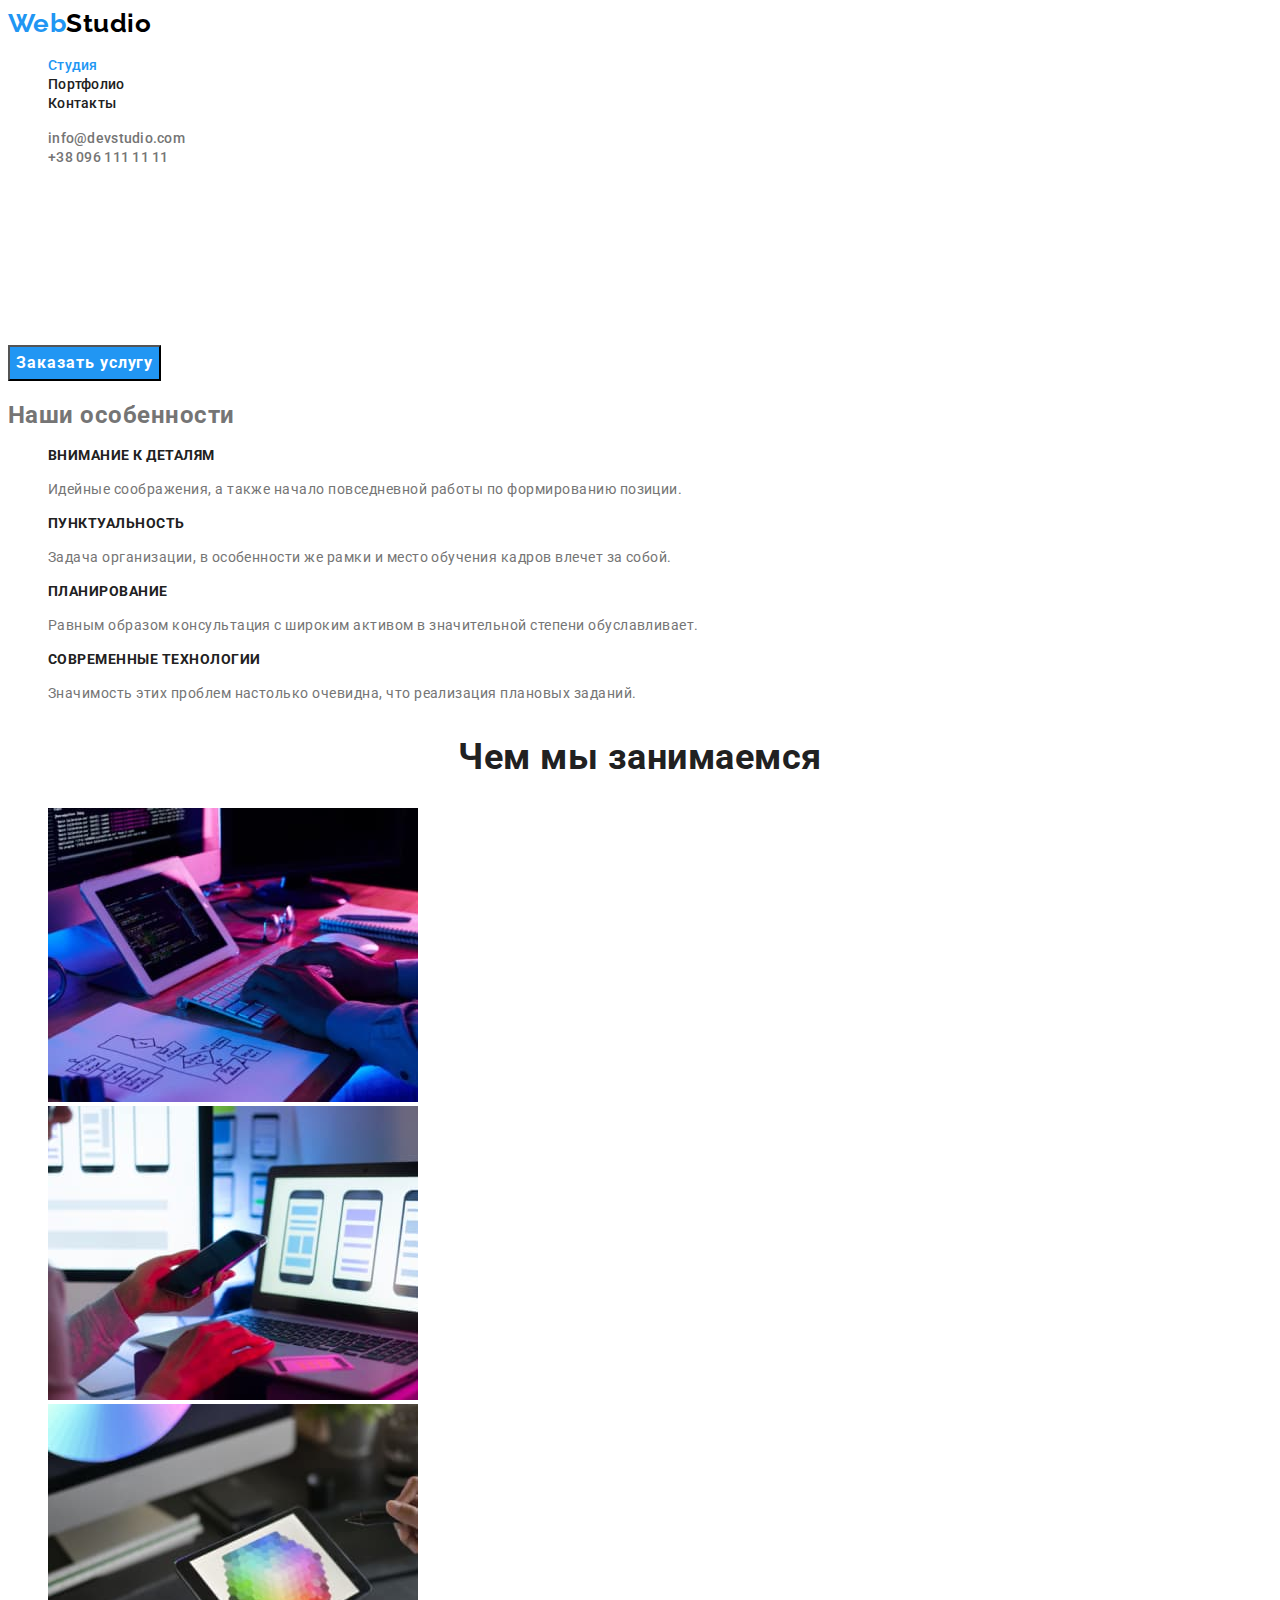
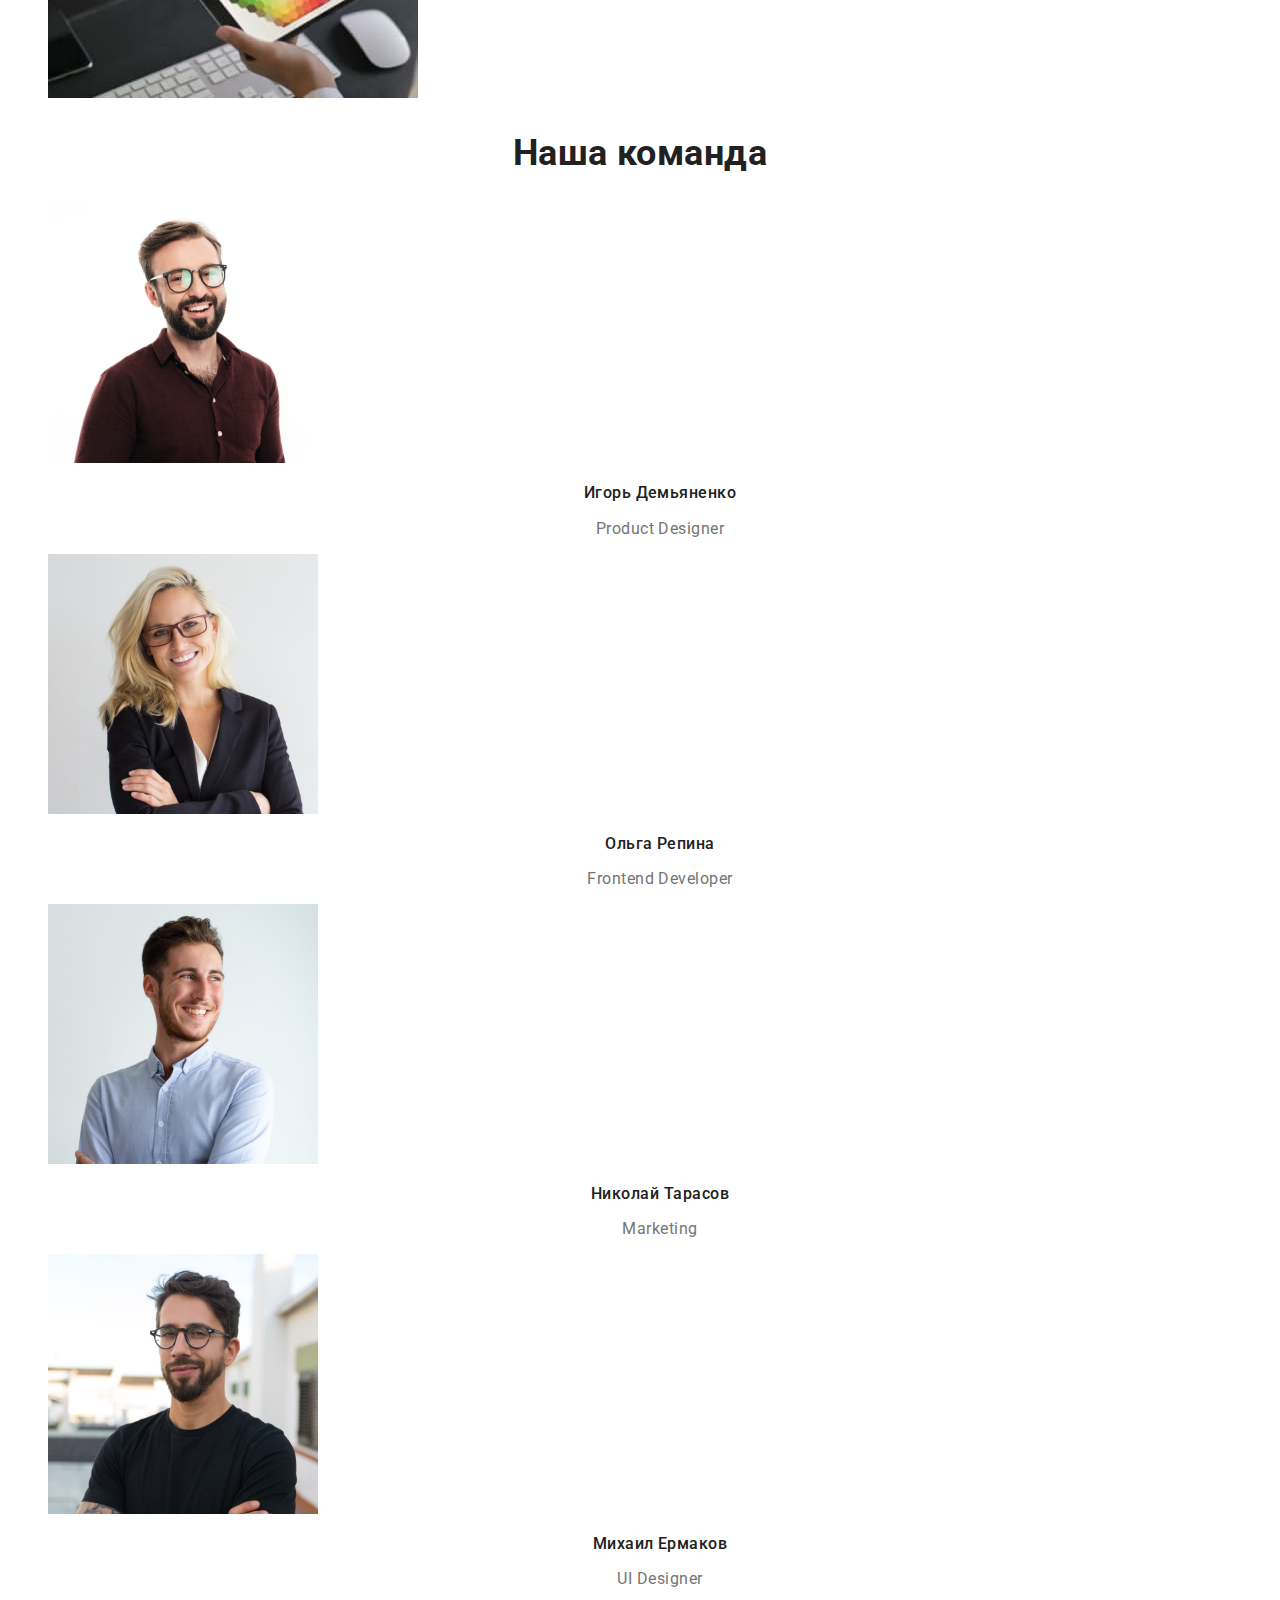
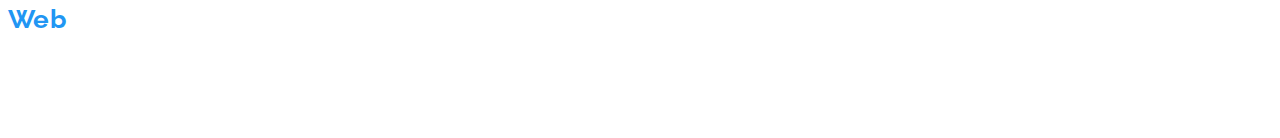
<file: index.html>
<!DOCTYPE html>
<html lang="ru">
  <head>
    <meta charset="UTF-8" />
    <meta http-equiv="X-UA-Compatible" content="IE=edge" />
    <meta name="viewport" content="width=device-width, initial-scale=1.0" />
    <title>Студия</title>
    <link
      href="https://fonts.googleapis.com/css2?family=Raleway:wght@700&family=Roboto:wght@400;500;700;900&display=swap"
      rel="stylesheet"
    />
    <link rel="stylesheet" href="./css/styles.css" />
  </head>
  <body>
    <!--Шапка сайту-->
    <header>
      <nav>
        <a href="./index.html" class="logo-header"
          ><span class="logo-web">Web</span>Studio</a
        >
        <ul class="site-nav list">
          <li><a href="./index.html" class="link current">Студия</a></li>
          <li><a href="./portfolio.html" class="link">Портфолио</a></li>
          <li><a href="" class="link">Контакты</a></li>
        </ul>
      </nav>

      <ul class="contacts-header list">
        <li>
          <a href="mailto:info@devstudio.com" class="mail"
            >info@devstudio.com</a
          >
        </li>
        <li><a href="tel:+380961111111" class="tel">+38 096 111 11 11</a></li>
      </ul>
    </header>
    <!--Main-->
    <main>
      <!--Герой-->
      <section class="hero">
        <h1 class="hero-title">Эффективные решения <br />для вашего бизнеса</h1>
        <button type="button" class="button">Заказать услугу</button>
      </section>

      <!--Особливості компанії-->
      <section class="section">
        <!--Прихований заголовок-->
        <h2>Наши особенности</h2>
        <ul class="features list">
          <li>
            <h3 class="title">Внимание к деталям</h3>
            <p class="text">
              Идейные соображения, а также начало повседневной работы по
              формированию позиции.
            </p>
          </li>
          <li>
            <h3 class="title">Пунктуальность</h3>
            <p class="text">
              Задача организации, в особенности же рамки и место обучения кадров
              влечет за собой.
            </p>
          </li>
          <li>
            <h3 class="title">Планирование</h3>
            <p class="text">
              Равным образом консультация с широким активом в значительной
              степени обуславливает.
            </p>
          </li>
          <li>
            <h3 class="title">Современные технологии</h3>
            <p class="text">
              Значимость этих проблем настолько очевидна, что реализация
              плановых заданий.
            </p>
          </li>
        </ul>
      </section>

      <!--Чим займається компанія-->
      <section class="section">
        <h2 class="section-title">Чем мы занимаемся</h2>
        <ul class="list">
          <li>
            <img
              src="./images/box1.jpg"
              alt="Разработчик пишет код на компьютере"
              width="370"
            />
          </li>
          <li>
            <img
              src="./images/box2.jpg"
              alt="Разработчик пишет код для мобильных приложений"
              width="370"
            />
          </li>
          <li>
            <img
              src="./images/box3.jpg"
              alt="Дизайнер рисует на планшете"
              width="370"
            />
          </li>
        </ul>
      </section>

      <!--Наша команда-->
      <section class="section">
        <h2 class="section-title">Наша команда</h2>
        <ul class="team-list list">
          <li>
            <img
              src="./images/igor.jpg"
              alt="Мужчина-шатен с бородой, в очках, в бордовой рубашке"
              width="270"
            />
            <h3 class="title">Игорь Демьяненко</h3>
            <p class="text" lang="en">Product Designer</p>
          </li>
          <li>
            <img
              src="./images/olga.jpg"
              alt="Женщина-блондинка в очках, в черном пиджаке"
              width="270"
            />
            <h3 class="title">Ольга Репина</h3>
            <p class="text" lang="en">Frontend Developer</p>
          </li>
          <li>
            <img
              src="./images/nikolai.jpg"
              alt="Мужчина-шатен с бородой, в голубой рубашке"
              width="270"
            />
            <h3 class="title">Николай Тарасов</h3>
            <p class="text" lang="en">Marketing</p>
          </li>
          <li>
            <img
              src="./images/michael.jpg"
              alt="Мужчина-шатен с бородой, в очках, в черной футболке"
              width="270"
            />
            <h3 class="title">Михаил Ермаков</h3>
            <p class="text" lang="en">UI Designer</p>
          </li>
        </ul>
      </section>
    </main>
    <!--Footer-->
    <footer>
      <a href="./index.html" class="logo-footer"
        ><span class="logo-web">Web</span>Studio</a
      >

      <address class="address">г. Киев, пр-т Леси Украинки, 26</address>

      <ul class="contacts-footer list">
        <li>
          <a href="mailto:info@devstudio.com" class="mail"
            >info@devstudio.com</a
          >
        </li>
        <li><a href="tel:+380961111111" class="tel">+38 096 111 11 11</a></li>
      </ul>
    </footer>
  </body>
</html>
</file>
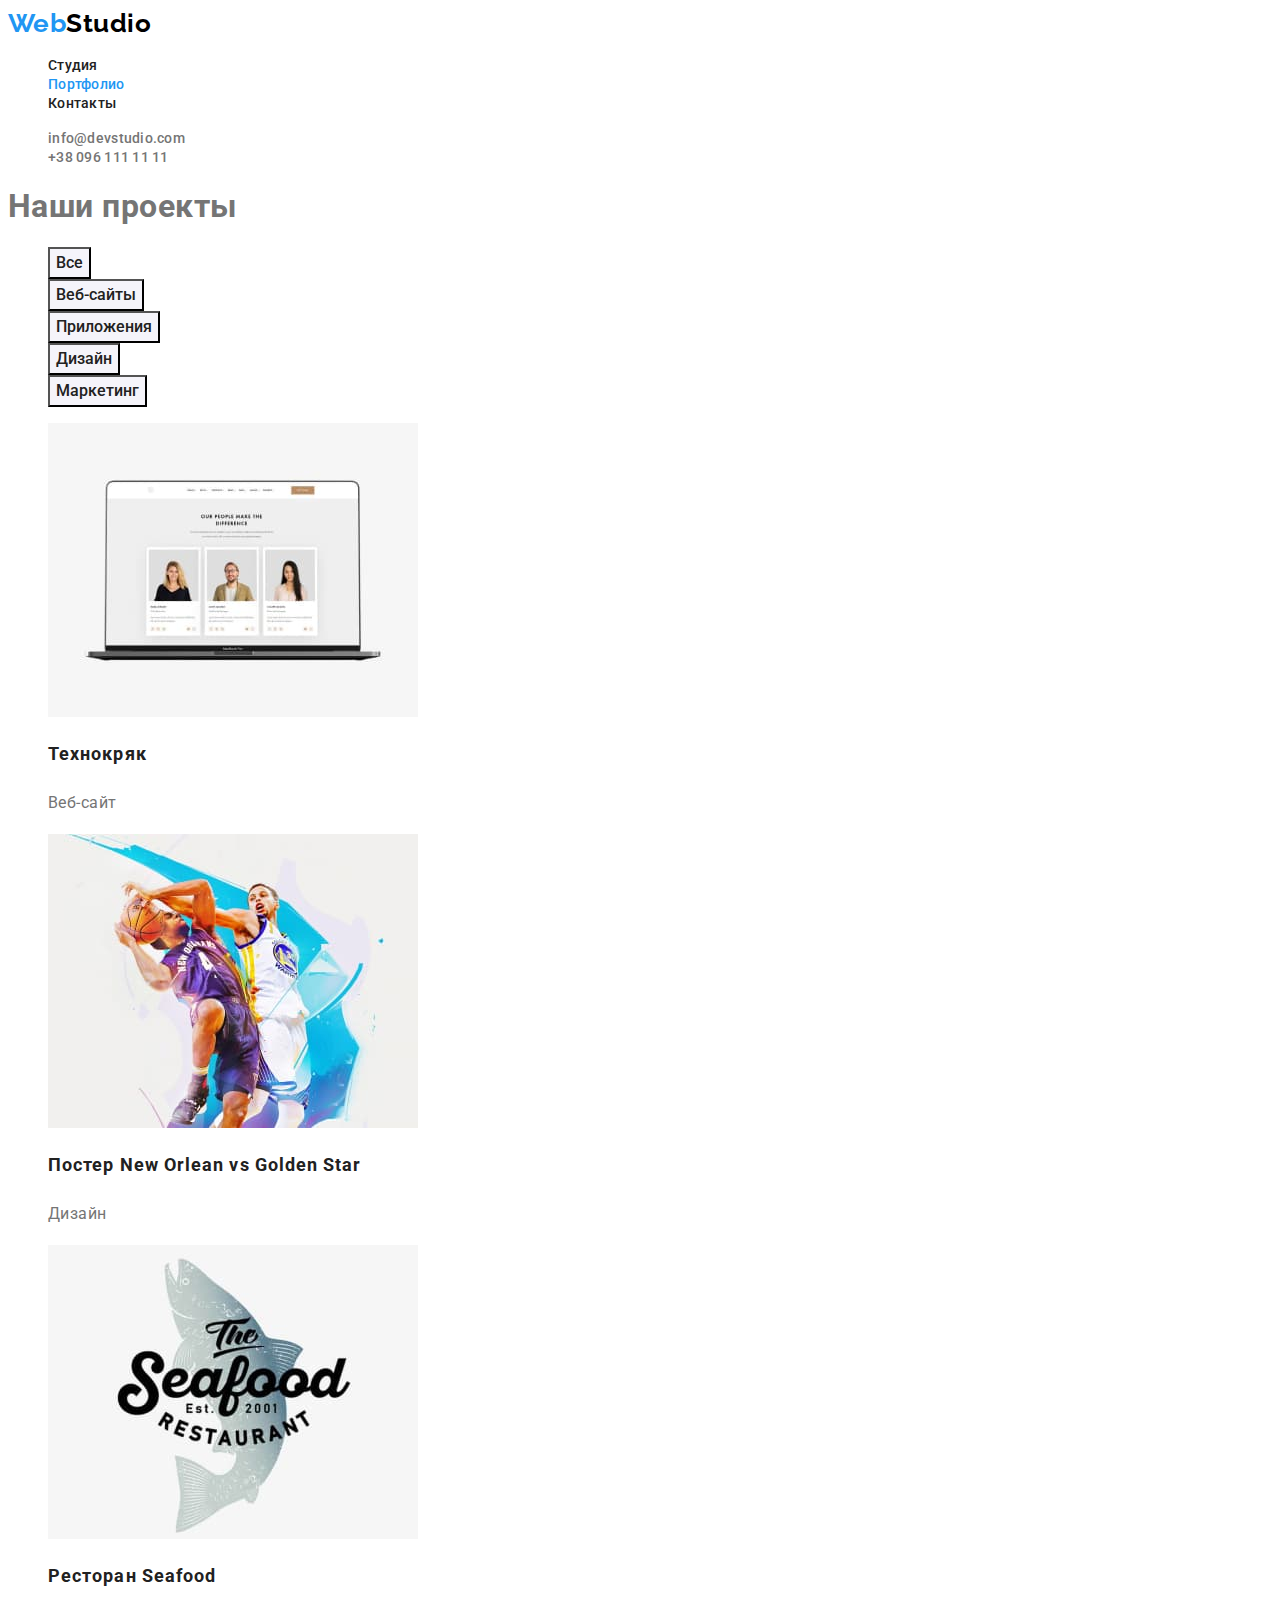
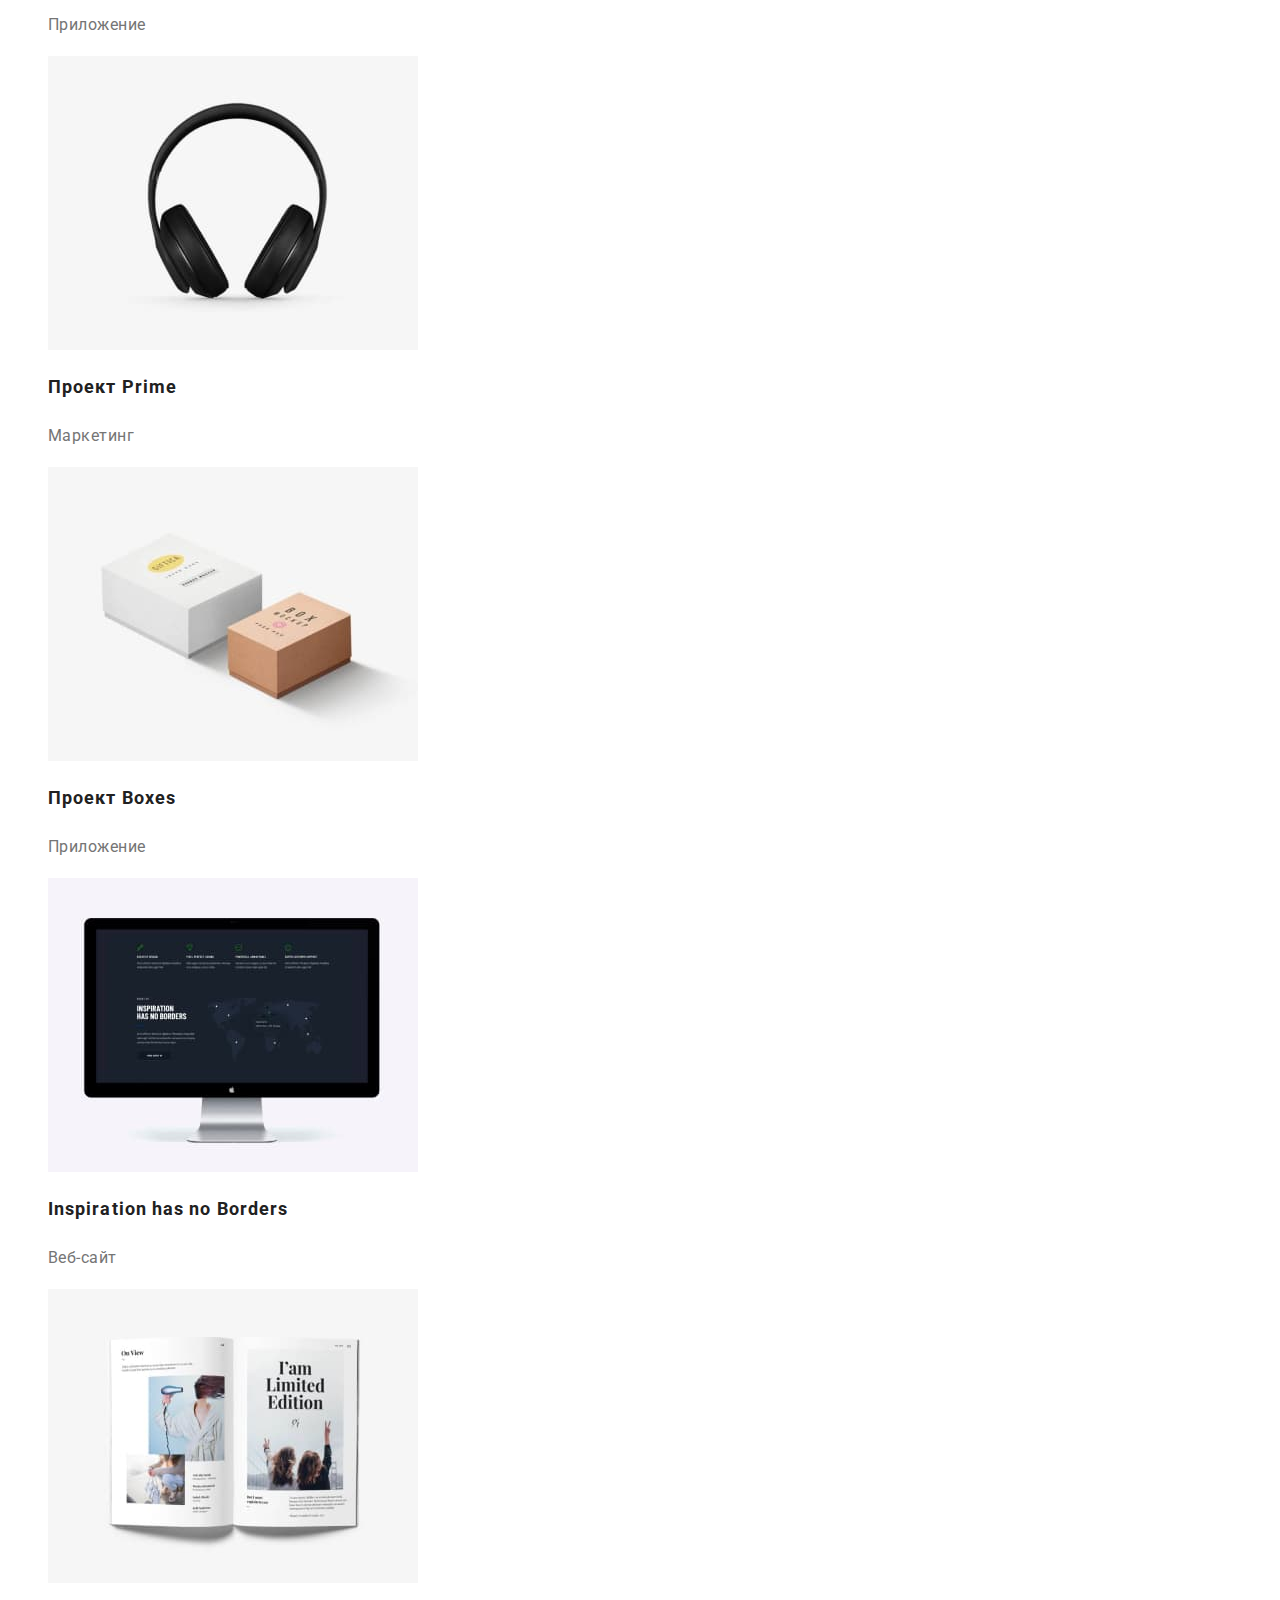
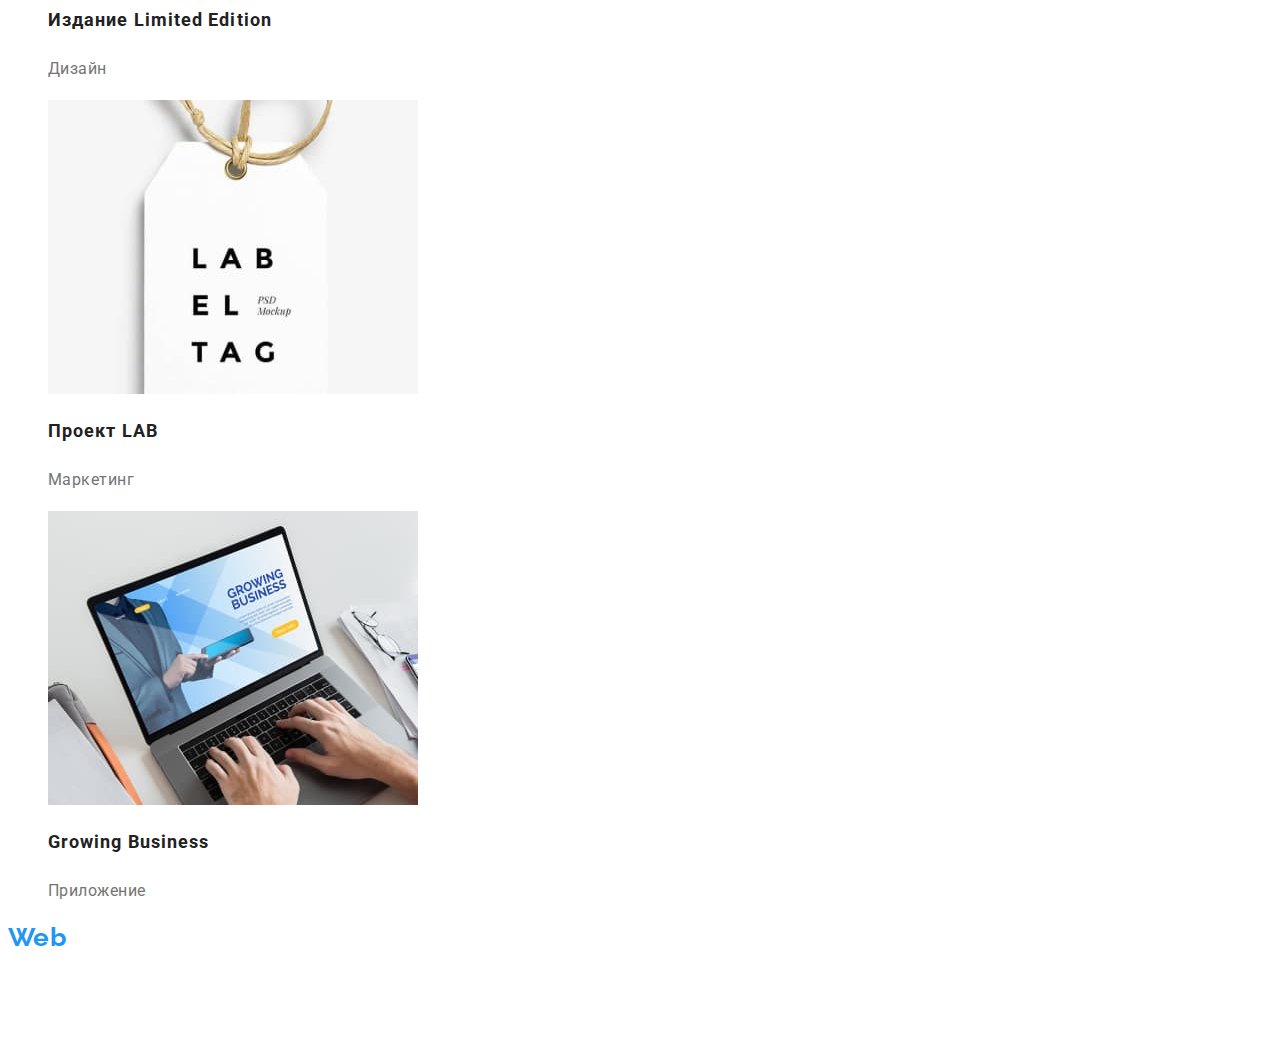
<file: portfolio.html>
<!DOCTYPE html>
<html lang="ru">
  <head>
    <meta charset="UTF-8" />
    <meta http-equiv="X-UA-Compatible" content="IE=edge" />
    <meta name="viewport" content="width=device-width, initial-scale=1.0" />
    <title>Студия</title>
    <link
      href="https://fonts.googleapis.com/css2?family=Raleway:wght@700&family=Roboto:wght@400;500;700;900&display=swap"
      rel="stylesheet"
    />
    <link rel="stylesheet" href="./css/styles.css" />
  </head>
  <body>
    <!--Шапка сайту-->
    <header>
      <nav>
        <a href="./index.html" class="logo-header"
          ><span class="logo-web">Web</span>Studio</a
        >
        <ul class="site-nav list">
          <li><a href="./index.html" class="link">Студия</a></li>
          <li><a href="./portfolio.html" class="link current">Портфолио</a></li>
          <li><a href="" class="link">Контакты</a></li>
        </ul>
      </nav>

      <ul class="contacts-header list">
        <li>
          <a href="mailto:info@devstudio.com" class="mail"
            >info@devstudio.com</a
          >
        </li>
        <li><a href="tel:+380961111111" class="tel">+38 096 111 11 11</a></li>
      </ul>
    </header>

    <!-- Main -->

    <main>
      <section>
        <!-- Прихований заголовок -->
        <h1>Наши проекты</h1>
        <!-- Фільтри -->
        <ul class="filters list">
          <li>
            <button type="button" class="button">Все</button>
          </li>
          <li>
            <button type="button" class="button">Веб-сайты</button>
          </li>
          <li>
            <button type="button" class="button">Приложения</button>
          </li>
          <li>
            <button type="button" class="button">Дизайн</button>
          </li>
          <li>
            <button type="button" class="button">Маркетинг</button>
          </li>
        </ul>

        <!-- Проекти -->
        <ul class="projects list">
          <li>
            <img
              src="./images/technokriak.jpg"
              alt="Ноутбук, на котором открыт веб-сайт"
              width="370"
            />
            <h2 class="title">Технокряк</h2>
            <p class="text">Веб-сайт</p>
          </li>
          <li>
            <img
              src="./images/neworleanvs.jpg"
              alt="Два баскетболиста"
              width="370"
            />
            <h2 class="title">Постер New Orlean vs Golden Star</h2>
            <p class="text">Дизайн</p>
          </li>
          <li>
            <img src="./images/seafood.jpg" alt="Рыба" width="370" />
            <h2 class="title">Ресторан Seafood</h2>
            <p class="text">Приложение</p>
          </li>
          <li>
            <img
              src="./images/prime.jpg"
              alt="Беспроводные накладные наушники"
              width="370"
            />
            <h2 class="title">Проект Prime</h2>
            <p class="text">Маркетинг</p>
          </li>
          <li>
            <img src="./images/boxes.jpg" alt="Две коробки" width="370" />
            <h2 class="title">Проект Boxes</h2>
            <p class="text">Приложение</p>
          </li>
          <li>
            <img
              src="./images/inspiration.jpg"
              alt="Монитор компьютера, на котором открыт веб-сайт"
              width="370"
            />
            <h2 class="title">Inspiration has no Borders</h2>
            <p class="text">Веб-сайт</p>
          </li>
          <li>
            <img src="./images/limited.jpg" alt="Открытая книга" width="370" />
            <h2 class="title">Издание Limited Edition</h2>
            <p class="text">Дизайн</p>
          </li>
          <li>
            <img src="./images/lab.jpg" alt="Картонная бирка" width="370" />
            <h2 class="title">Проект LAB</h2>
            <p class="text">Маркетинг</p>
          </li>
          <li>
            <img
              src="./images/growingbusiness.jpg"
              alt="Ноутбук, на котором открыто приложение"
              width="370"
            />
            <h2 class="title">Growing Business</h2>
            <p class="text">Приложение</p>
          </li>
        </ul>
      </section>
    </main>

    <!--Footer-->
    <footer>
      <a href="./index.html" class="logo-footer"
        ><span class="logo-web">Web</span>Studio</a
      >

      <address class="address">г. Киев, пр-т Леси Украинки, 26</address>

      <ul class="contacts-footer list">
        <li>
          <a href="mailto:info@devstudio.com" class="mail"
            >info@devstudio.com</a
          >
        </li>
        <li><a href="tel:+380961111111" class="tel">+38 096 111 11 11</a></li>
      </ul>
    </footer>
  </body>
</html>
</file>
<file: css/styles.css>
/* основний колір заголовків (окрім h1) - #212121 */
/* колір тексту - #757575 */
/* колір акценту - #2196F3 */
/* герой: h1, button - #FFFFFF */

:root {
  --primary-text-color: #757575;
  --title-text-color: #212121;
  --accent-color: #2196f3;
}

body {
  background-color: #ffffff;
  color: var(--primary-text-color);
  font-family: Roboto, sans-serif;
  letter-spacing: 0.03em;
}

.list {
  list-style: none;
}

/* Header */

/* Logo */

.logo-header,
.logo-footer {
  color: #000000;
  font-family: Raleway, sans-serif;
  font-weight: 700;
  font-size: 26px;
  line-height: 1.19;
  text-decoration: none;
}

.logo-web {
  color: var(--accent-color);
  font-family: Raleway, sans-serif;
  font-weight: 700;
  font-size: 26px;
  line-height: 1.19;
  text-decoration: none;
}

/* Site navigation */

.site-nav .link {
  color: var(--title-text-color);
  font-weight: 500;
  font-size: 14px;
  line-height: 1.14;
  letter-spacing: 0.02em;
  text-decoration: none;
}

.site-nav .link:hover,
.site-nav .link:focus {
  color: var(--accent-color);
}

.site-nav .link.current {
  color: var(--accent-color);
}

.contacts-header .mail,
.contacts-header .tel {
  color: var(--primary-text-color);
  font-weight: 500;
  font-size: 14px;
  line-height: 1.14;
  letter-spacing: 0.02em;
  text-decoration: none;
}

.contacts-header .mail:hover,
.contacts-header .mail:focus {
  color: var(--accent-color);
}

.contacts-header .tel:hover,
.contacts-header .tel:focus {
  color: var(--accent-color);
}
/* Header */

/* Main */
/* Hero */

.hero .hero-title {
  color: #ffffff;
  font-weight: 900;
  font-size: 44px;
  line-height: 1.36;
  text-align: center;
  letter-spacing: 0.06em;
  text-transform: uppercase;
}

.hero .button {
  cursor: pointer;

  background-color: var(--accent-color);
  color: #ffffff;
  font-family: inherit;
  font-weight: 700;
  font-size: 16px;
  line-height: 1.88;
  display: flex;
  align-items: center;
  text-align: center;
  letter-spacing: 0.06em;
  text-decoration: none;
}

/* Sections */

.section-title {
  color: var(--title-text-color);
  font-weight: 700;
  font-size: 36px;
  line-height: 42px;
  text-align: center;
}

/* Features */

.features .title {
  color: var(--title-text-color);
  font-weight: 700;
  font-size: 14px;
  line-height: 1.14;
  text-transform: uppercase;
}

.features .text {
  font-size: 14px;
  line-height: 1.71;
}

/* Team */

.team-list .title {
  color: var(--title-text-color);
  font-weight: 500;
  font-size: 16px;
  line-height: 1.19;
  text-align: center;
}

.team-list .text {
  font-size: 16px;
  line-height: 1.19;
  text-align: center;
}
/* Main */

/* Footer */

/* Logo */

.logo-footer {
  color: #ffffff;
}

/* Address */

.address {
  color: #ffffff;
  font-style: normal;
  font-size: 14px;
  line-height: 1.71;
}

/* Contacts */

.contacts-footer .mail,
.contacts-footer .tel {
  color: rgba(255, 255, 255, 60%);
  font-size: 14px;
  line-height: 1.71;
}

.contacts-footer .mail:hover,
.contacts-footer .mail:focus {
  color: var(--accent-color);
}

.contacts-footer .tel:hover,
.contacts-footer .tel:focus {
  color: var(--accent-color);
}
/* Footer */

/* Portfolio */
.filters .button {
  cursor: pointer;

  background-color: #f5f4fa;
  color: var(--title-text-color);
  font-family: inherit;
  font-weight: 500;
  font-size: 16px;
  line-height: 1.63;
  text-align: center;
}

.filters .button:hover,
.filters .button:focus {
  background-color: var(--accent-color);
  color: #ffffff;
}

.projects .title {
  color: var(--title-text-color);
  font-weight: 700;
  font-size: 18px;
  line-height: 2;
  letter-spacing: 0.06em;
}

.projects .text {
  font-size: 16px;
  line-height: 1.88;
}
/* Portfolio */
</file>
